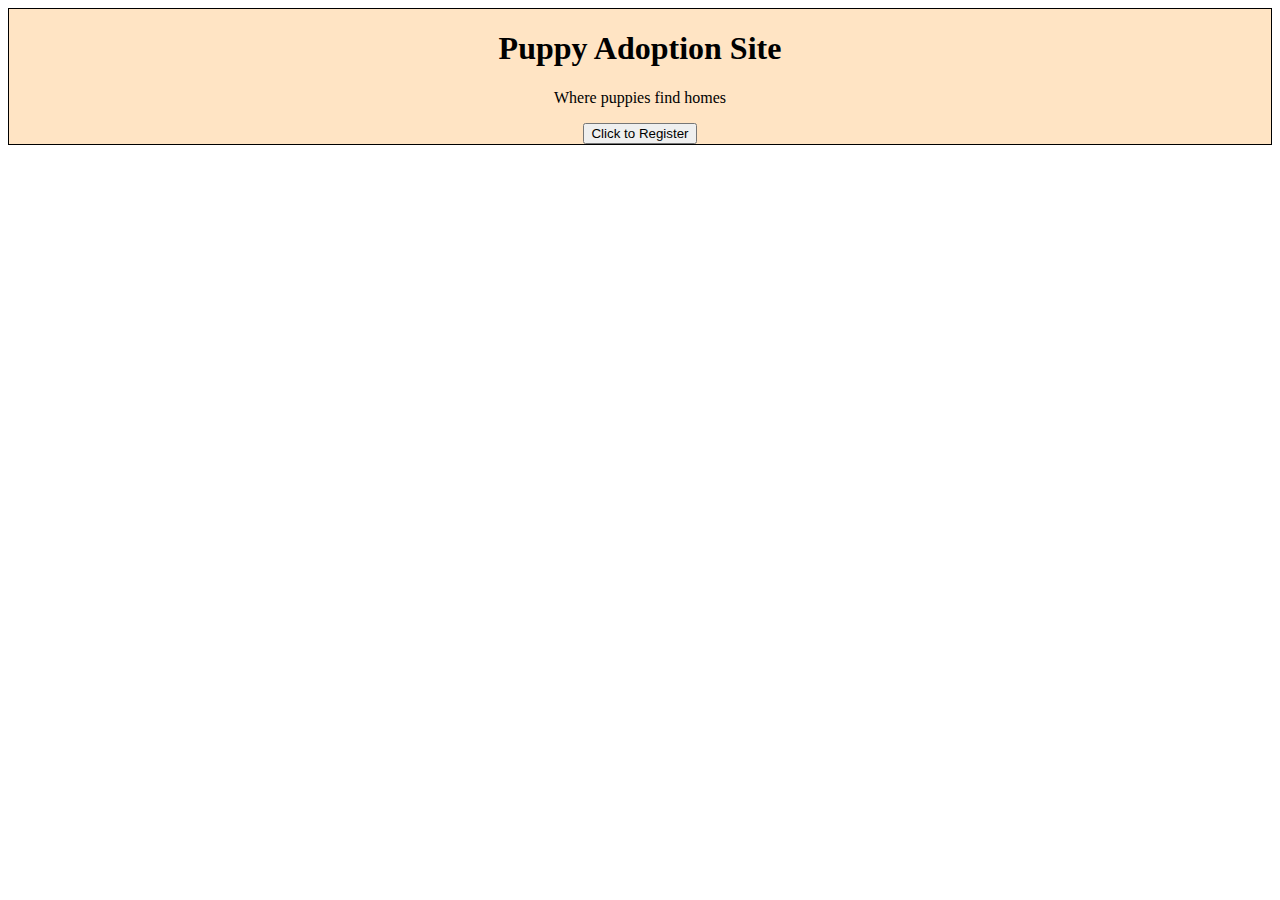
<file: 02-css-pmLectureTuesday/index.html>
<!DOCTYPE html>
<html lang="en">
<head>
    <meta charset="UTF-8">
    <meta http-equiv="X-UA-Compatible" content="IE=edge">
    <meta name="viewport" content="width=device-width, initial-scale=1.0">
    <title>Pm lecture</title>
    <link rel="stylesheet" href="style.css">
</head>
<body>
    <div id="header">
        <h1 class="red-font" id="purp">Puppy Adoption Site</h1>
        <p>Where puppies find homes</p>
        <button>Click to Register</button>
    </div>

</body>
</html>
</file>
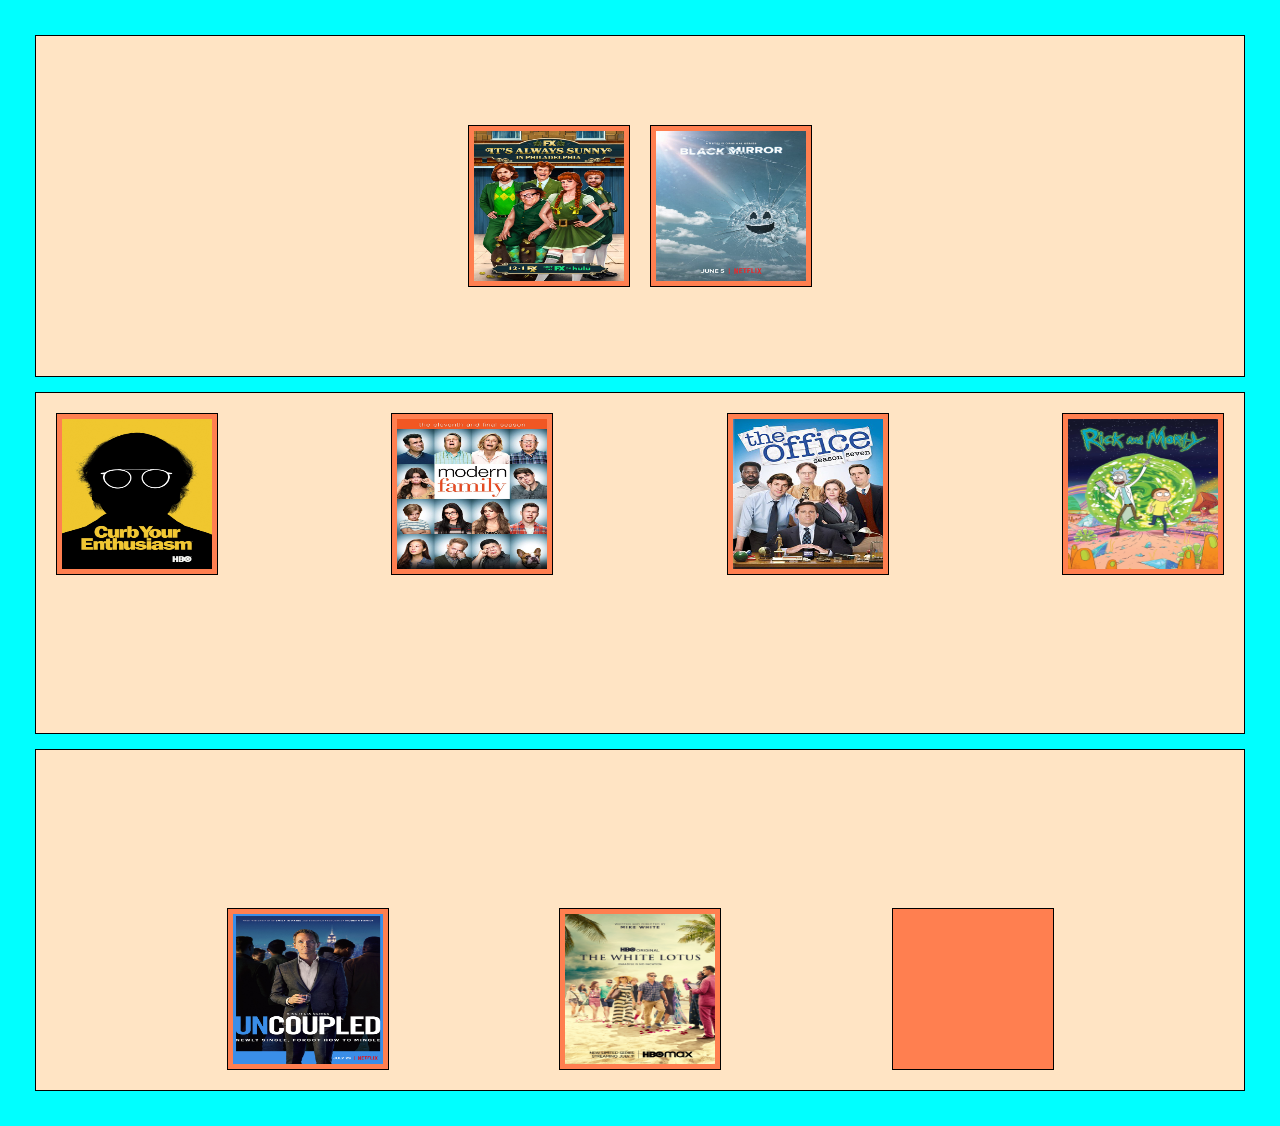
<file: 03-FlexIntro-WednesdayAM/index.html>
<!DOCTYPE html>
<html lang="en">
<head>
    <meta charset="UTF-8">
    <meta http-equiv="X-UA-Compatible" content="IE=edge">
    <meta name="viewport" content="width=device-width, initial-scale=1.0">
    <title>Net-Flex</title>
    <link rel="stylesheet" href="style.css">
</head>
<body>
    <div class="row" id="row1">
        <div class="square"><img src="./images/alwaysSunny.jpg" alt=""></div>
        <div class="square"><img src="./images/blackMirror.jpg" alt=""></div>
    </div>
    <div class="row" id="row2">
        <div class="square"><img src="./images/curb.jpeg" alt=""></div>
        <div class="square"><img src="./images/modern_family.jpg" alt=""></div>
        <div class="square"><img src="./images/office.jpeg" alt=""></div>
        <div class="square"><img src="./images/rickAndMorty.jpg" alt=""></div>
    </div>
    <div class="row" id="row3">
        <div class="square"><img src="./images/uncoupled.jpg" alt=""></div>
        <div class="square"><img src="./images/whiteLotus.jpg" alt=""></div>
        <div class="square"></div>
    </div>
</body>
</html>
</file>
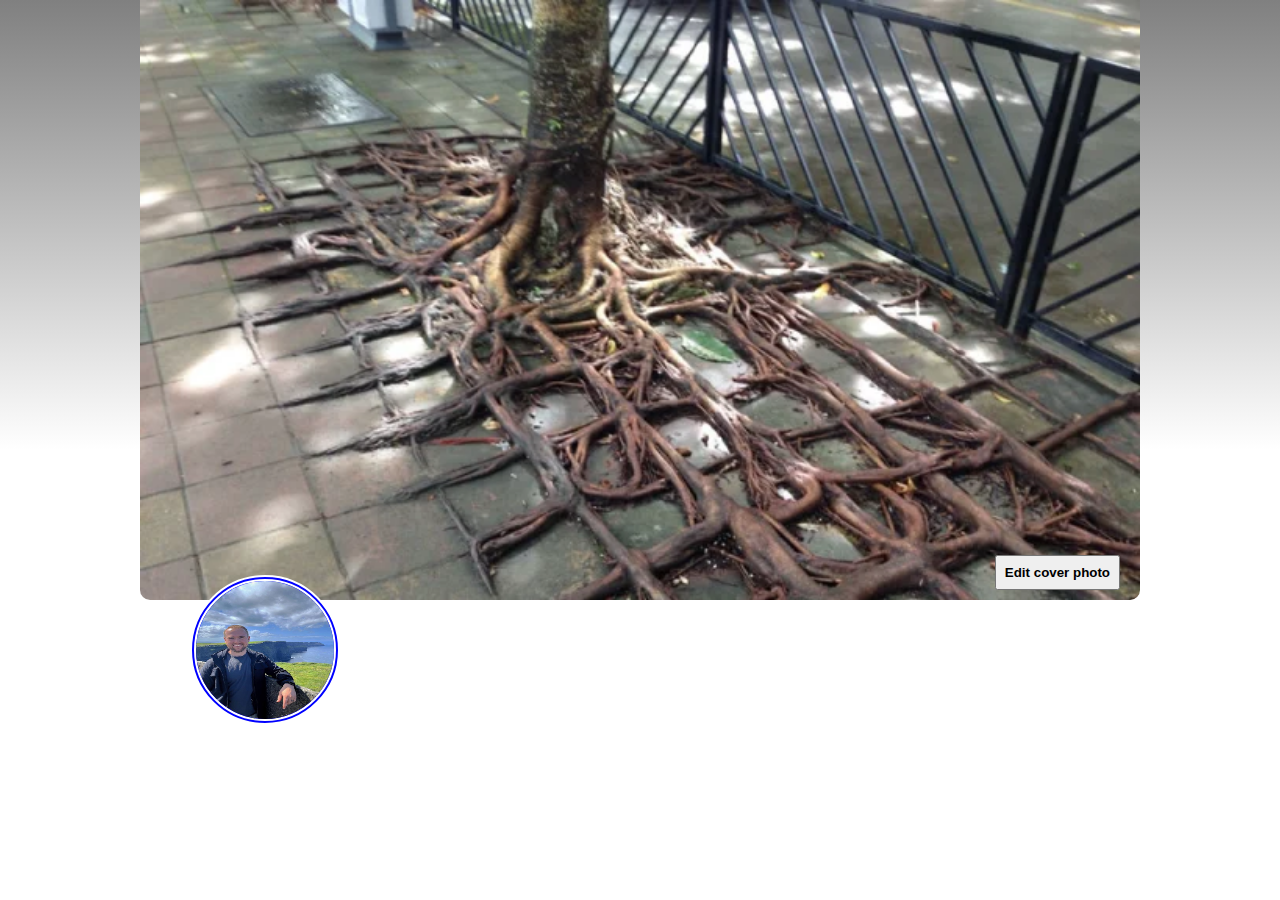
<file: 06-PositionLecture-FacebookClone-Thursday/index.html>
<!DOCTYPE html>
<html lang="en">
<head>
    <meta charset="UTF-8">
    <meta http-equiv="X-UA-Compatible" content="IE=edge">
    <meta name="viewport" content="width=device-width, initial-scale=1.0">
    <title>Bootleg Facebook</title>
    <link rel="stylesheet" href="style.css">
</head>
<body>
    <div id="container">
        <div id="cover-photo">
            <img src="./Jacob.jpg" alt="">
            <button>Edit cover photo</button>
            
        </div>
    </div>
</body>
</html>
</file>
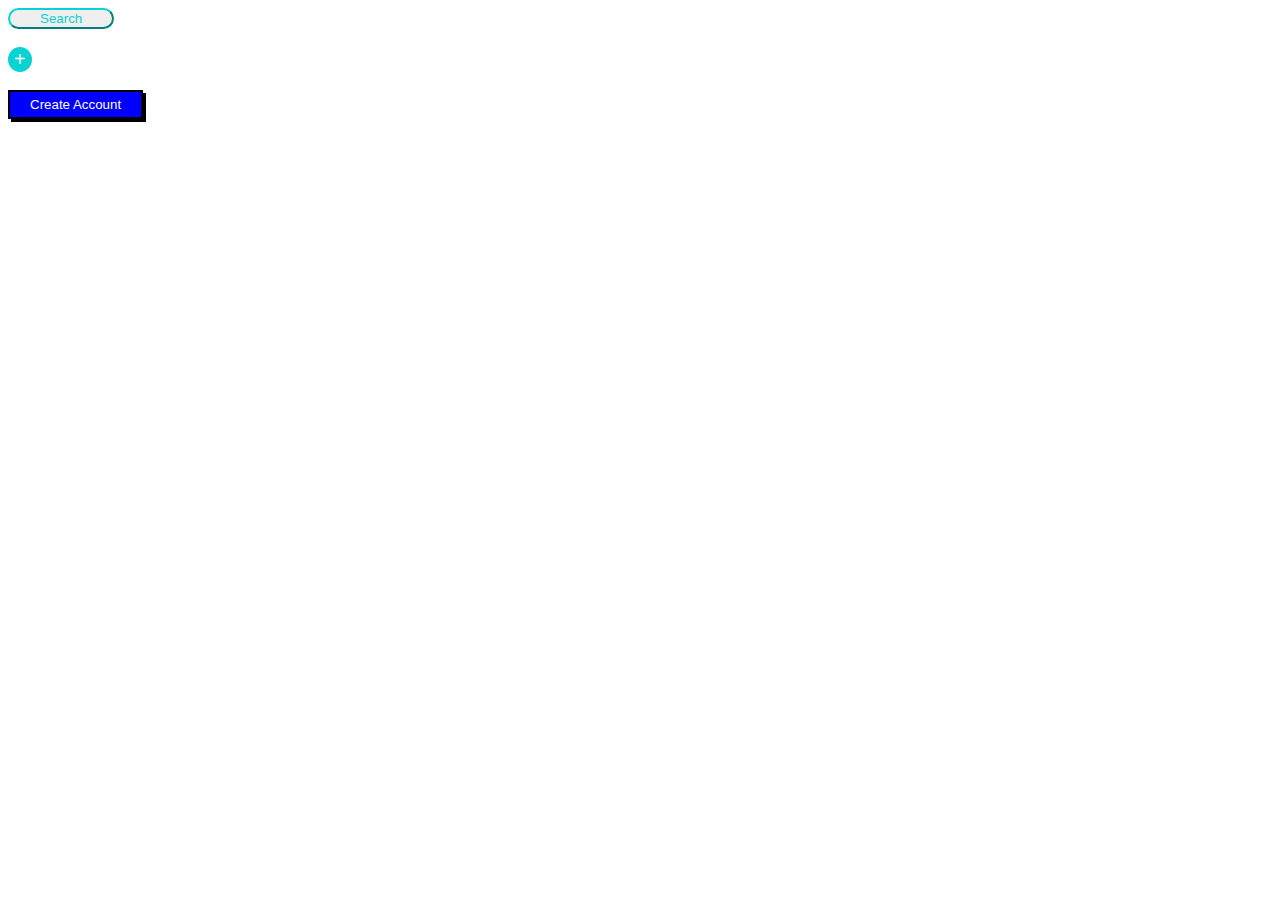
<file: optionalHomeworkWebFund/buttonUp.html>
<!DOCTYPE html>
<html lang="en">
<head>
    <meta charset="UTF-8">
    <meta http-equiv="X-UA-Compatible" content="IE=edge">
    <meta name="viewport" content="width=device-width, initial-scale=1.0">
    <title>Button Up</title>
    <link rel="stylesheet" href="buttonUp.css">
</head>
<body>
    <button id="search">Search</button>
    <br>
    <button id="plus-sign">+</button>
    <br>
    <button id="create-account">Create Account</button>
</body>
</html>
</file>
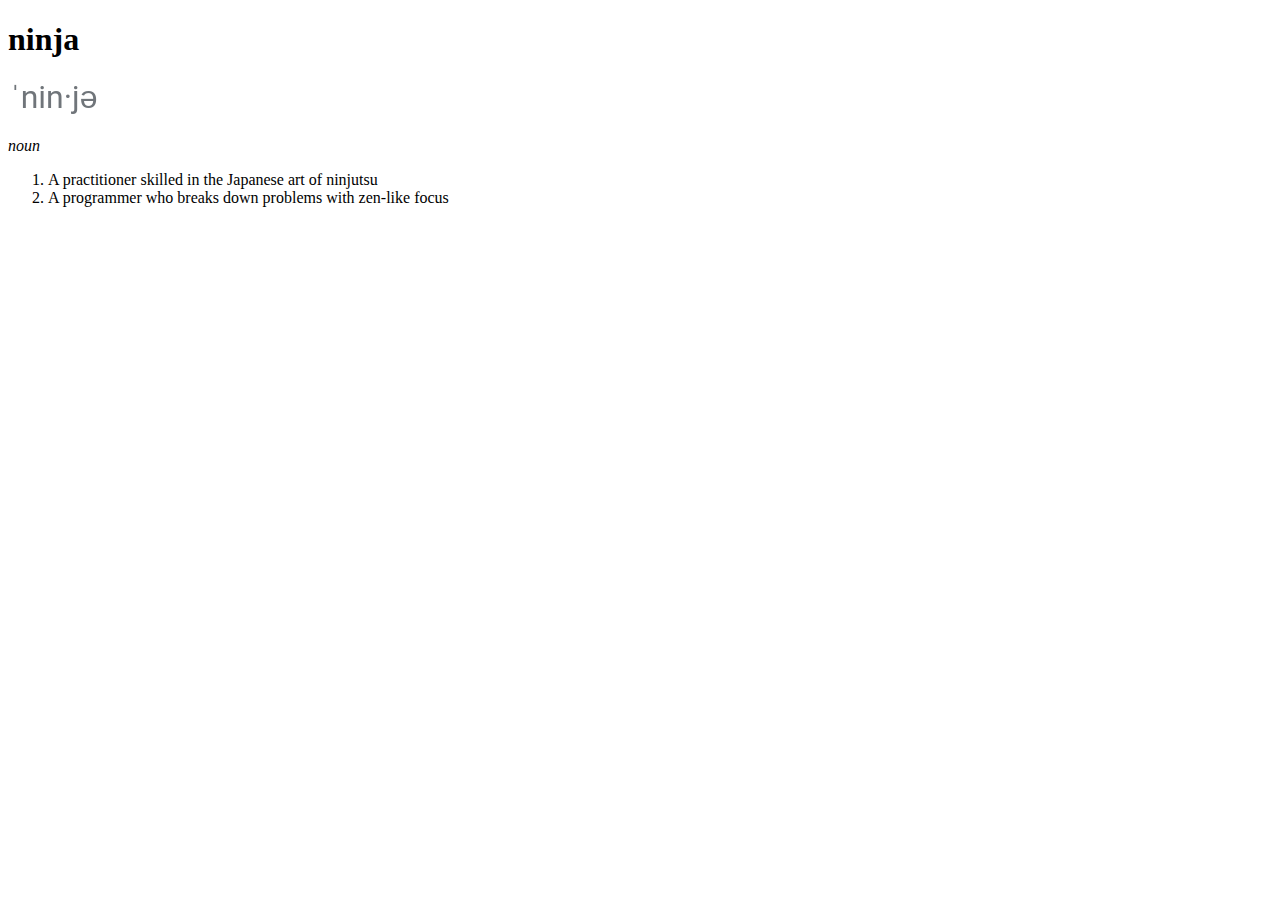
<file: optionalHomeworkWebFund/dictionaryEntry.html>
<!DOCTYPE html>
<html lang="en">
<head>
    <meta charset="UTF-8">
    <meta http-equiv="X-UA-Compatible" content="IE=edge">
    <meta name="viewport" content="width=\, initial-scale=1.0">
    <title>Dictionary Entry</title>
</head>
<body>
    <h1>ninja</h1>
    <img src="./pronunciation_ninja.png" alt="">
    <p>
        <em>noun</em>
    </p>
    <div>
        <ol>
            <li>A practitioner skilled in the Japanese art of ninjutsu</li>
            <li>A programmer who breaks down problems with zen-like focus</li>
        </ol>
    </div>
</body>
</html>
</file>
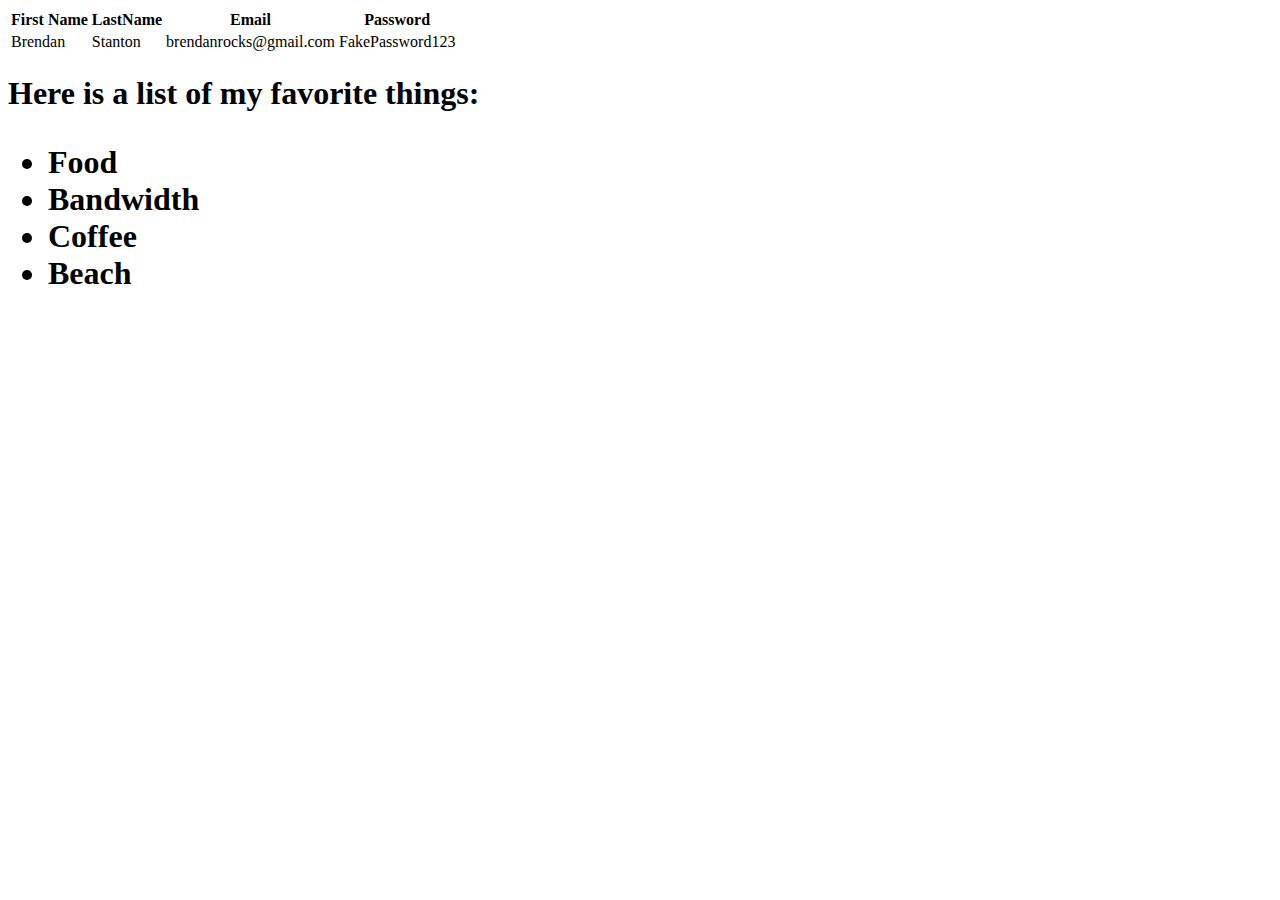
<file: optionalHomeworkWebFund/fixIndentation_2.html>
<!DOCTYPE html>
<html>
    <head>
        <title>Basic II</title>
    </head>
    <body>
        <table> 
            <thead>
                <tr>
                    <th>First Name</th>
                    <th>LastName</th>
                    <th>Email</th>
                    <th>Password</th>
                </tr>
            </thead>
            <tbody>
                <tr>
                    <td>Brendan</td>
                    <td>Stanton</td>
                    <td>brendanrocks@gmail.com</td>              
                    <td>FakePassword123</td>
                </tr>
            </tbody>
        </table>
        <h1>Here is a list of my favorite things:
            <ul>
                <li>Food</li>
                <li>Bandwidth</li>
                <li>Coffee</li>
                <li>Beach</li>
            </ul>
        </h1>
    </body>
</html>
</file>
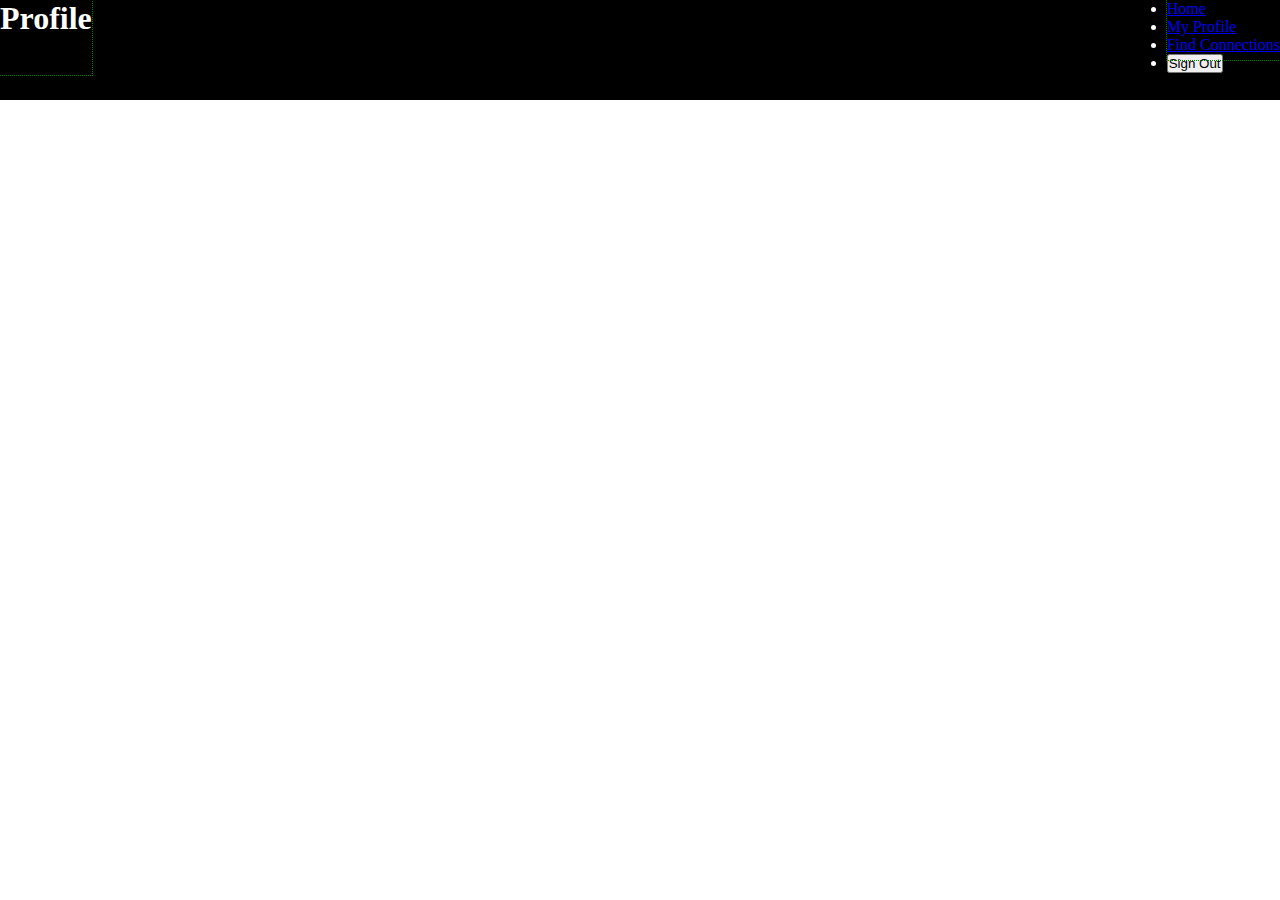
<file: optionalHomeworkWebFund/flexNavbar.html>
<!DOCTYPE html>
<html lang="en">
<head>
    <meta charset="UTF-8">
    <meta http-equiv="X-UA-Compatible" content="IE=edge">
    <meta name="viewport" content="width=device-width, initial-scale=1.0">
    <title>Document</title>
    <link rel="stylesheet" href="flexNavbar.css">
</head>
<body>
    <div class="nav">
        <h1 class="nav-title">Profile</h1>
        <ul class="nav-links">
            <li><a href="#">Home</a></li>
            <li><a href="#" class="active">My Profile</a></li>
            <li><a href="#">Find Connections</a></li>
            <li><button class="btn">Sign Out</button></li>
        </ul>
    </div>
</body>
</html>
</file>
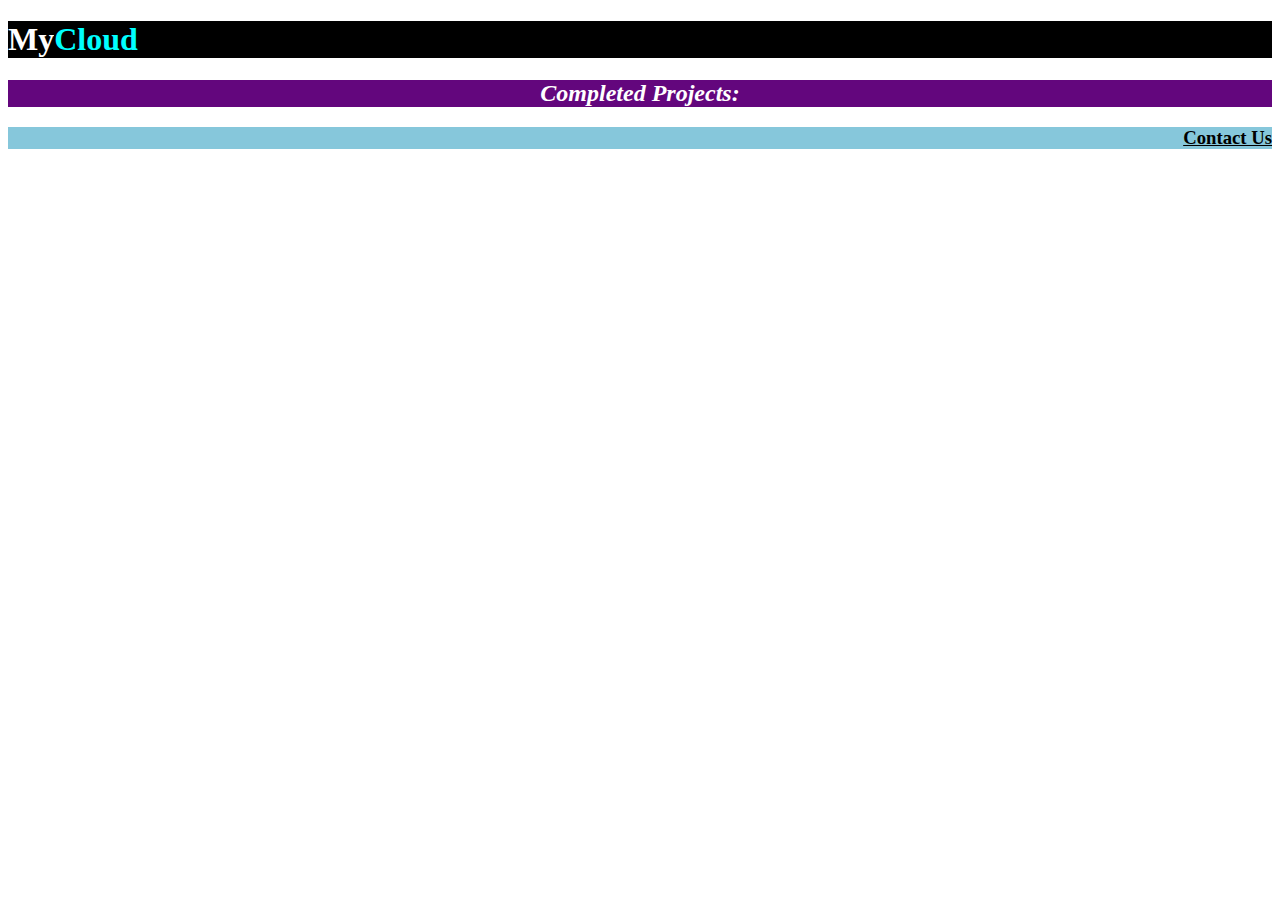
<file: optionalHomeworkWebFund/styling.html>
<!DOCTYPE html>
<html lang="en">
<head>
    <meta charset="UTF-8">
    <meta http-equiv="X-UA-Compatible" content="IE=edge">
    <meta name="viewport" content="width=device-width, initial-scale=1.0">
    <title>Styling</title>
    <link rel="stylesheet" href="styling.css">
</head>
<body>
    <h1>My<span id="aqua">Cloud</span></h1>
    <h2>Completed Projects:</h2>
    <h3>Contact Us</h3>
</body>
</html>
</file>
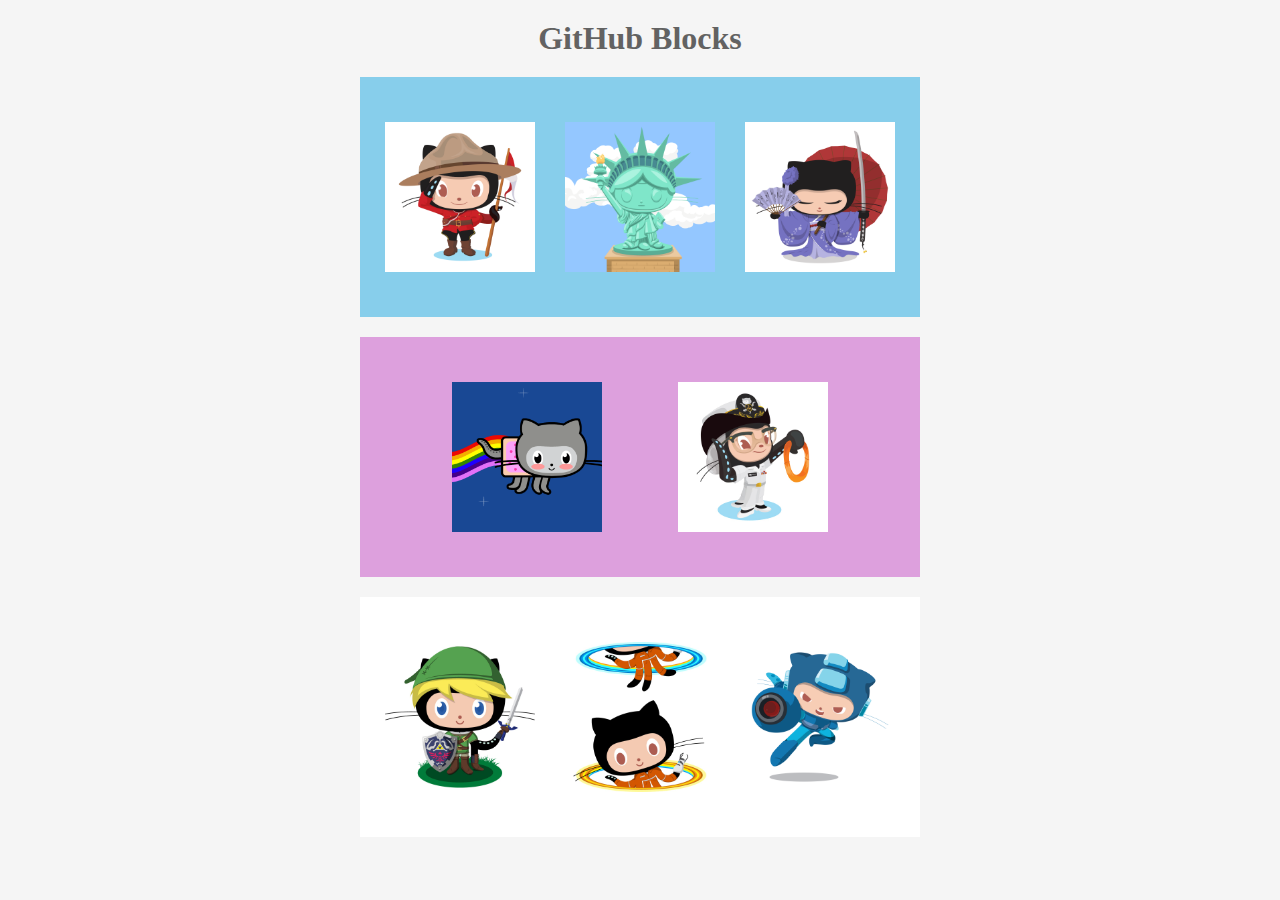
<file: requiredHomeworkWebFund/gitHubBlocks.html>
<!DOCTYPE html>
<html lang="en">
<head>
    <meta charset="UTF-8">
    <meta http-equiv="X-UA-Compatible" content="IE=edge">
    <meta name="viewport" content="width=device-width, initial-scale=1.0">
    <title>GitHub Blocks</title>
    <link rel="stylesheet" href="gitHubBlocks.css">
</head>
<body>
    <h1>GitHub Blocks</h1>
    <div class="container">
        <div class="row" id="row1">
            <div class="square"><img src="./GitHub_Blocks_images/redoctocat.png" alt=""></div>
            <div class="square"><img src="./GitHub_Blocks_images/octoliberty.png" alt=""></div>
            <div class="square"><img src="./GitHub_Blocks_images/kimonotocat.png" alt=""></div>
        </div>
        <div class="row" id="row2">
            <div class="square"><img src="./GitHub_Blocks_images/nyantocat.gif" alt=""></div>
            <div class="square"><img src="./GitHub_Blocks_images/gracehoppertocat.jpg" alt=""></div>
        </div>
        <div class="row" id="row3">
            <div class="square"><img src="./GitHub_Blocks_images/linktocat.jpg" alt=""></div>
            <div class="square"><img src="./GitHub_Blocks_images/chellocat.jpg" alt=""></div>
            <div class="square"><img src="./GitHub_Blocks_images/megacat-2.png" alt=""></div>
        </div>
    </div>
</body>
</html>
</file>
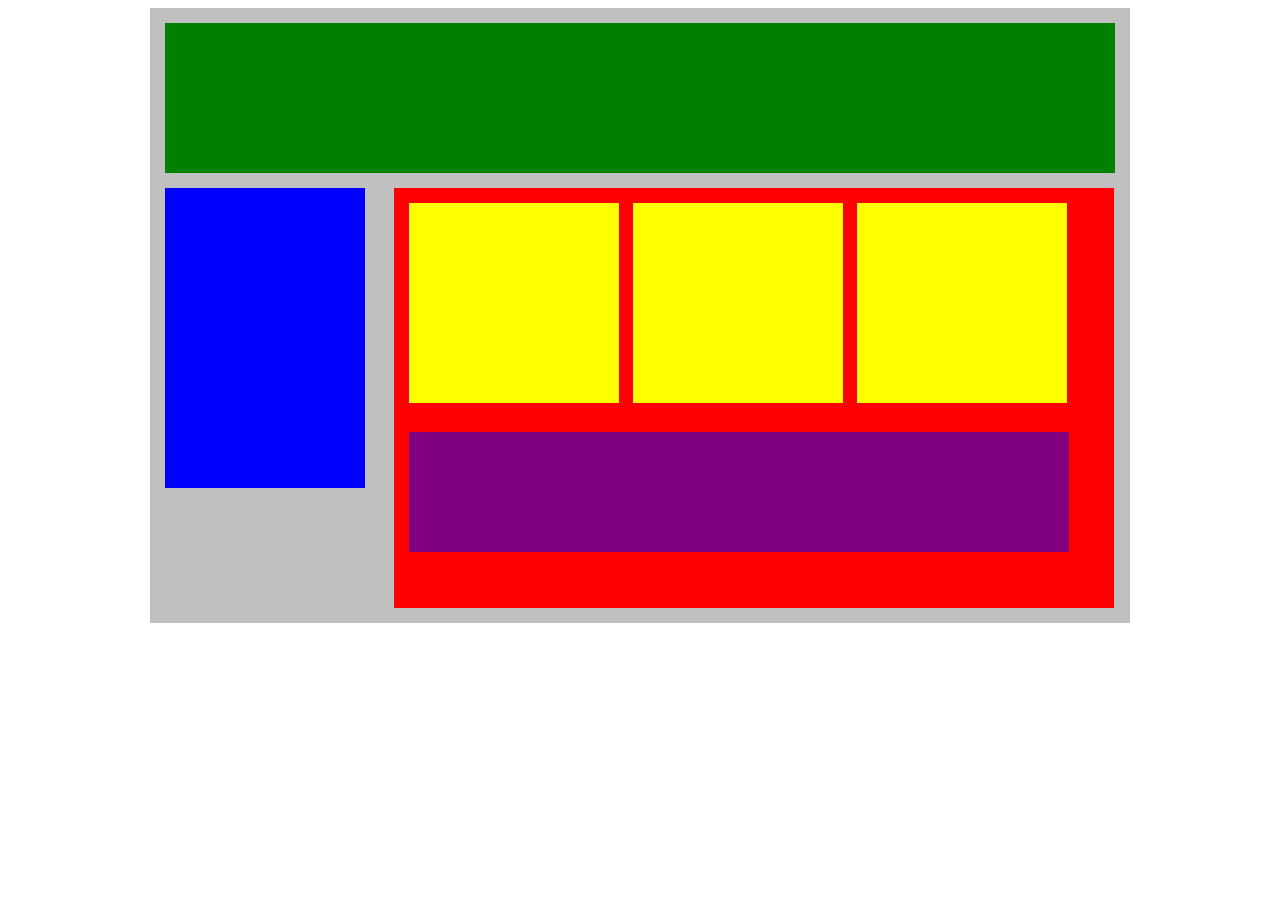
<file: requiredHomeworkWebFund/plottingOurBlocks.html>
<!DOCTYPE html>
<html lang="en">
<head>
    <title>Position Practice</title>
    <link rel="stylesheet" type="text/css" href="plottingOurBlocks.css">
</head>
<body>
    <div class="container">
        <div class="top-nav"></div>
        <div class="side-nav"></div>
        <div class="main">
            <div class="sub-content"></div>
            <div class="sub-content"></div>
            <div class="sub-content"></div>
            <div id="advertisement"></div>
        </div>
    </div>
</body>
</html>
</file>
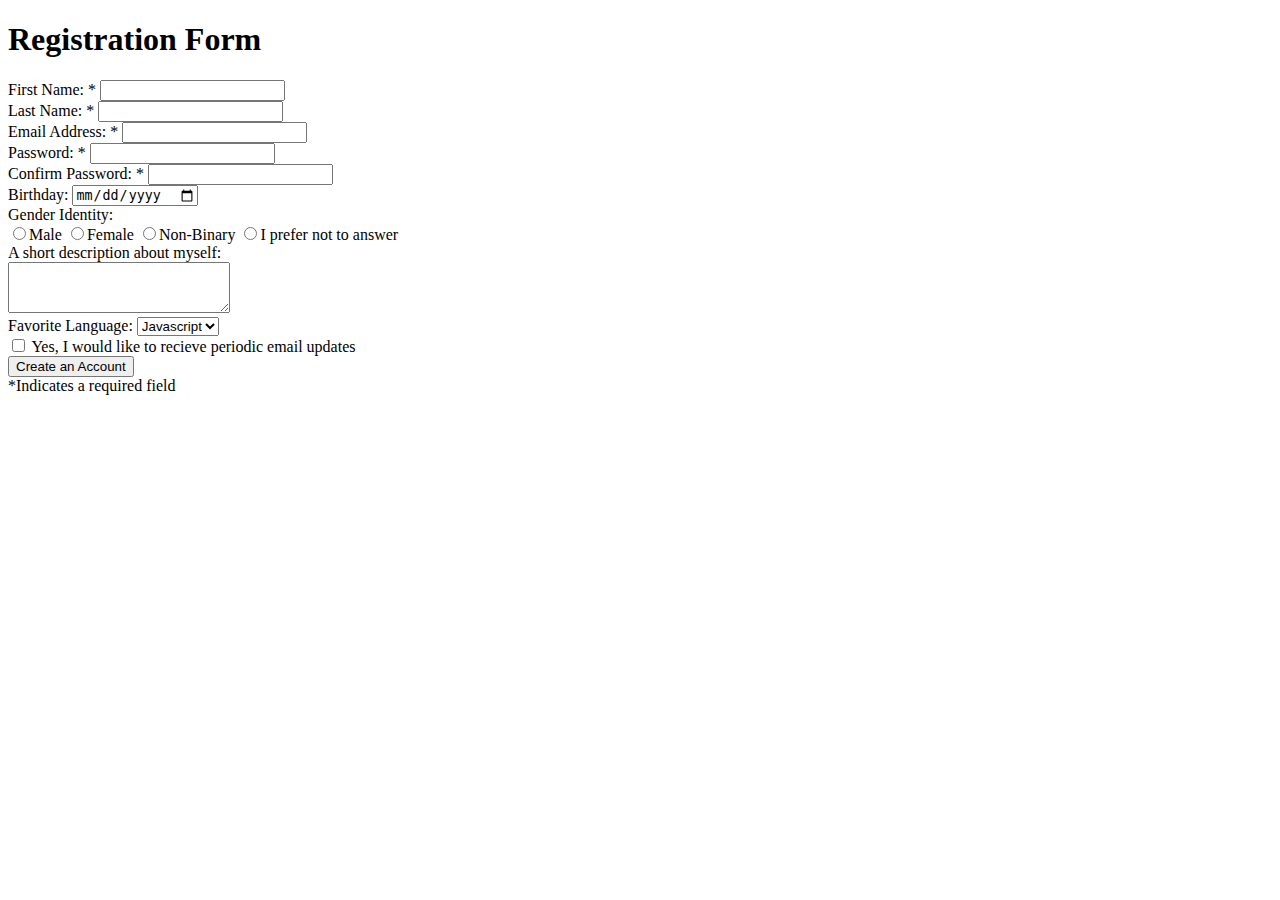
<file: requiredHomeworkWebFund/registration.html>
<!DOCTYPE html>
<html lang="en">
    <head>
    <meta charset="UTF-8">
    <meta http-equiv="X-UA-Compatible" content="IE=edge">
    <meta name="viewport" content="width=device-width, initial-scale=1.0">
    <title>Registration Form</title>
    </head>
    <body>
        <h1>Registration Form</h1>
        <form>
            <div>
                <label for="">First Name: *</label>
                <input type="text">
            </div>
            <div>
                <label for="">Last Name: *</label>
                <input type="text">
            </div>
            <div>
                <label for="">Email Address: *</label>
                <input type="text">
            </div>
            <div>
                <label for="">Password: *</label>
                <input type="password" name="" id="">
            </div>
            <div>
                <label for="">Confirm Password: *</label>
                <input type="password" name="" id="">
            </div>
            <div>
                <label for="">Birthday:</label>
                <input type="date" name="" dob="">
            </div>
            <div>
                Gender Identity:
            </div>
            <div>
                <input type="radio" name="font" id="normal"><label for="normal">Male</label>
                <input type="radio" name="font" id="normal"><label for="normal">Female</label>
                <input type="radio" name="font" id="normal"><label for="normal">Non-Binary</label>
                <input type="radio" name="font" id="normal"><label for="normal">I prefer not to answer</label>
            </div>
            <div>
                A short description about myself:
            </div>
            <div>
                <textarea name="comment" id="" cols="25" rows="3"></textarea>
            </div>
            <div>
                Favorite Language: <select name="Favorite Language">
                    <option>Javascript</option>
                    <option>CSS</option>
                    <option>HTML</option>
                </select>
            </div>
            <div>
                <input type="checkbox" name="" id="">
                <label for="">Yes, I would like to recieve periodic email updates</label>
            </div>
            <div>
                <input type="submit" value="Create an Account">
            </div>
            <div>
                *Indicates a required field
            </div>
        </form>
    </body>
</html>
</file>
<file: 02-css-pmLectureTuesday/style.css>
/* *{
    /* color: orange; */
    /* border: 1px solid black; */
/* }

body{
    background-color: aquamarine;
}

h1{
    color: blue;
}

.red-font{
    color: red;
}

#purp{
    color: purple;
}

/* div>p{
    font-family: cursive;

} */

/* #header p{
    font-family: cursive;
    color: red;
    font-size: 24px;
} */

#header{
    border: 1px solid black;
    text-align: center;
    background-color: bisque;
}
</file>
<file: 03-FlexIntro-WednesdayAM/style.css>
*{
    margin: 0;
    padding: 0;
}

body{
    background-color: aqua;
    padding: 20px;
}

.row{
    height: 300px;
    background-color: bisque;
    border: 1px solid black;
    margin: 15px;
    padding: 20px;
    
    display:flex;

    /* justify-content: center; */
    /* justify-content: flex-end; */
    /* justify-content: space-around; */
    /* justify-content: space-between; */
    /* justify-content: space-evenly; */


    /* align-items: is for vertical */

    /* align-items: center; */
    /* align-items: flex-end; */
    /* align-items: flex-start; */


    /* 
    gap: 10px; */
}

#row1{
    justify-content: center;
    gap: 20px;
    align-items: center;
}

#row2{
    justify-content: space-between;
}

#row3{
    justify-content: space-evenly;
    align-items: flex-end;
}

.square{
    height: 150px;
    width: 150px;
    background-color: coral;
    border: 1px solid black;
    padding: 5px;
}


img{
    height: 150px;
    width: 150px;
}
</file>
<file: 06-PositionLecture-FacebookClone-Thursday/style.css>
*{
    margin: 0;
    padding: 0;
    box-sizing: border-box;
}

body{
    background-image: linear-gradient(to bottom, gray, white, white);
    height: 100vh;
    display: flex;
    justify-content: center;
}

#container{
    height: 100%;
    /* border: 3px solid red; */
    width: 1000px;
    /* margin: 0 auto; */
    
}

#cover-photo{
    height: 600px;
    /* border: 3px solid black; */
    background: url(./treeRoots.webp);
    background-size: cover;
    border-radius: 0px 0px 10px 10px;
    display: flex;
    align-items: flex-end;
    justify-content: space-between;
    padding-right: 20px;
    padding-bottom: 5px;
}

#cover-photo>button{
    padding: 8px;
    font-weight: 700;
    margin-bottom: 5px;
}

#cover-photo>img{
    height: 150px;
    border-radius: 50%;
    width: 150px;
    border: 6px double white;
    background-color: blue;

    position: relative;
    top: 130px;
    left: 50px;
}
</file>
<file: optionalHomeworkWebFund/buttonUp.css>
button{
    display: block;
}

#search{
    border-radius: 15px;
    padding-left: 30px;
    padding-right: 30px;
    color: rgb(8, 210, 210);
    border-color: rgb(8, 210, 210);
}

#plus-sign{
    border-radius: 50%;
    color: white;
    background-color: rgb(8, 210, 210);
    border: white;
    font-size: 20px;
}

#create-account{
    padding-left: 20px;
    padding-right: 20px;
    padding-top: 5px;
    padding-bottom: 5px;
    background-color: blue;
    color: white;
    border: 2px solid black;
    box-shadow: 3px 3px 0px black;
}
</file>
<file: optionalHomeworkWebFund/flexNavbar.css>
*{
    margin: 0px;
    padding: 0px;
    box-sizing: border-box;
}

.nav{
    height: 100px;
    background-color: black;
    display: flex;
    justify-content: space-between;
    color: white;

}

.nav-title{
    outline: 1px dotted green;
    height: 75px;

}

.nav-links{
    outline: 1px dotted green;
    height: 60px;
}
</file>
<file: optionalHomeworkWebFund/styling.css>
*{
    background-color: white;
}

h1{
    background-color: black;
    color: white;
    
}

h2{
    background-color: rgb(99, 6, 125);
    color: white;
    text-align: center;
    font-style: italic;
}

h3{
    background-color: rgb(134, 199, 219);
    text-align: end;
    text-decoration: underline;
}

#aqua{
    background-color: black;
    color: aqua;
}
</file>
<file: requiredHomeworkWebFund/gitHubBlocks.css>
*{
    margin: 0;
    padding: 0;
}

h1{
    color: rgb(98, 98, 98);
    text-align: center;
}

.container{
    width: 600px;
    margin: 0 auto; /* This centers the container */
}

body{
    background-color: rgb(245, 245, 245);
    padding: 20px;
}

.row{
    height: 200px;
    background-color: white;
    margin: 20px;
    padding: 20px;
    display: flex;

}

.square{
    height: 150px;
    width: 150px;
    padding: 5px;
}

#row1{
    justify-content: space-between;
    align-items: center;
    background-color: skyblue;
}

#row2{
    justify-content: space-evenly;
    align-items: center;
    background-color: plum;
}

#row3{
    justify-content: space-between;
    align-items: center;
}

img{
    height: 150px;
    width: 150px;
}
</file>
<file: requiredHomeworkWebFund/plottingOurBlocks.css>
.container{
    width: 950px;
    background-color: silver;
    margin: 0px auto;
    padding: 15px;
}
.top-nav {
    height: 150px;
    background-color: green;
}
.side-nav {
    height: 300px;
    width: 200px;
    background-color: blue;
    display: inline-block;
    vertical-align: top;
    margin-top: 15px;
}
.main {
    height: 400px;
    width: 700px;
    background-color: red;
    display: inline-block;
    padding: 10px;
    margin-top: 15px;
    margin-left: 25px;
}
.sub-content {
    height: 200px;
    width: 210px;
    background-color: yellow;
    display: inline-block;
    margin: 5px;
    
}
#advertisement {
    height: 120px;
    width: 660px;
    background-color: purple;
    margin-top: 20px;
    margin-left: 5px;
}
</file>
